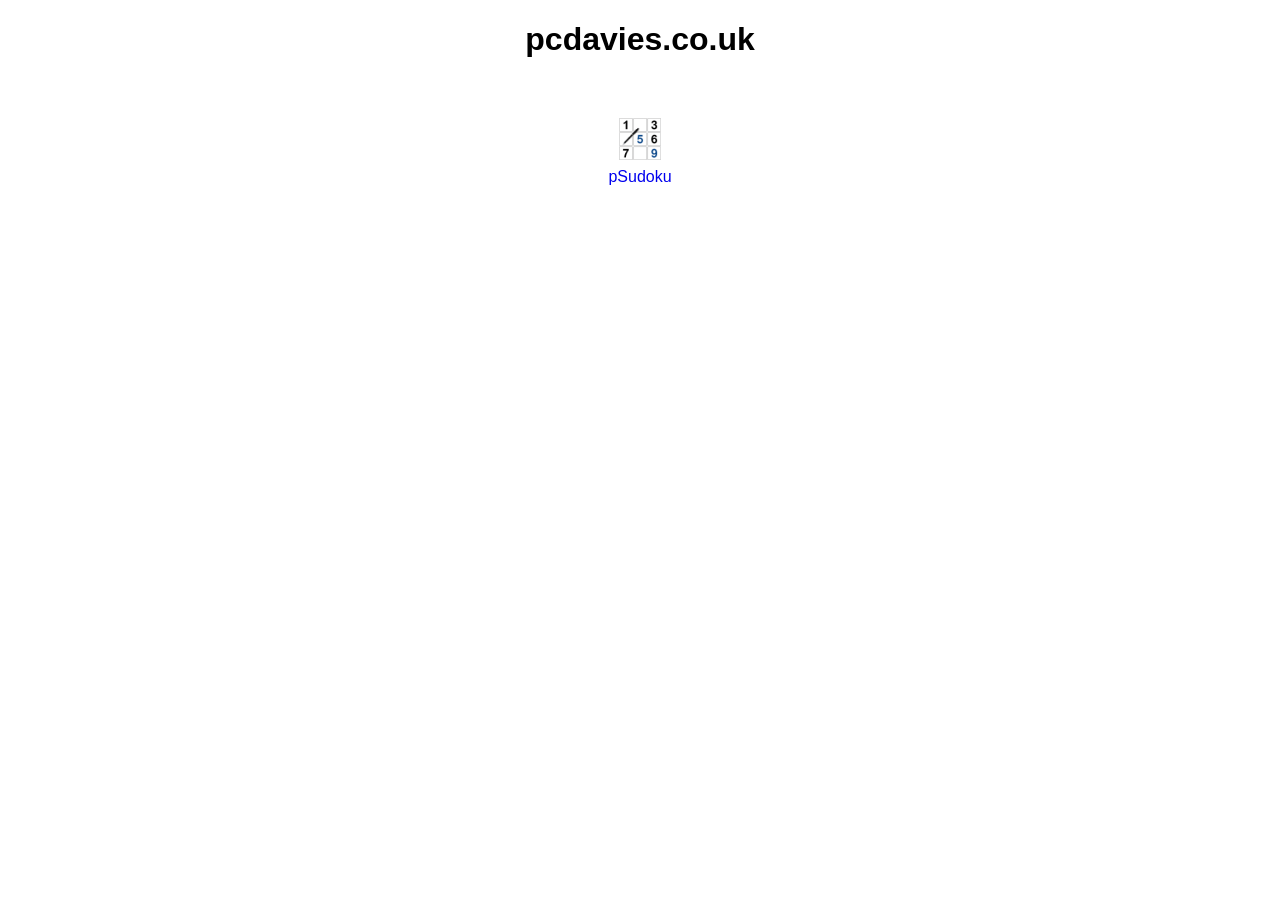
<file: index.html>
<!DOCTYPE html>
<html lang="en">

<head>
    <meta charset="UTF-8">
    <meta name="viewport" content="width=device-width, initial-scale=1">
    <meta name="description" content="pcdavies.co.uk">
    <link rel="stylesheet" href="css/style.css">
    <title>pcdavies.co.uk</title>
</head>

<body>
    <h1 class="mainMenu">pcdavies.co.uk</h1>
    <p>&nbsp;</p>
    <p class="mainMenu"><a href="psudoku/index.html"><img src="psudoku/images/ic_launcher-playstore.png" width="50px"
                height="50px" alt="Information about pSudoku"><br />pSudoku</a></p>
    <p>&nbsp;</p>
</body>

</html>
</file>
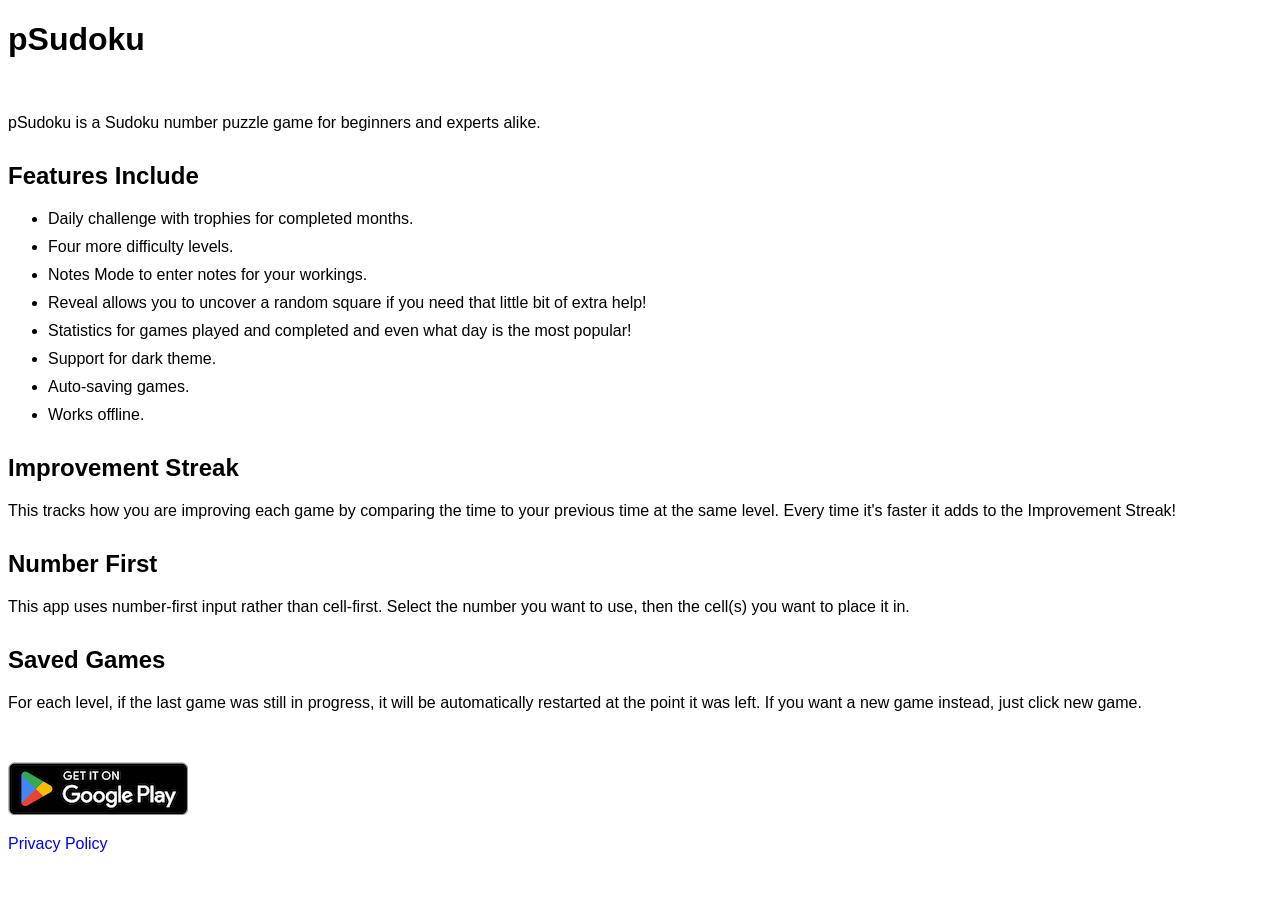
<file: psudoku/index.html>
<!DOCTYPE html>
<html lang="en">

<head>
    <meta charset="UTF-8">
    <meta name="viewport" content="width=device-width, initial-scale=1">
    <meta name="description" content="pSudoku is a Sudoku number puzzle game for beginners and experts alike.">
    <link rel="stylesheet" href="../css/style.css">
    <title>pSudoku</title>
</head>

<body>
    <h1>pSudoku</h1>
    <p>&nbsp;</p>
    <p>
        pSudoku is a Sudoku number puzzle game for beginners and experts alike.
    </p>
    <p>
    <h2>Features Include</h2>

    <ul>
        <li>Daily challenge with trophies for completed months.</li>
        <li>Four more difficulty levels.</li>
        <li>Notes Mode to enter notes for your workings.</li>
        <li>Reveal allows you to uncover a random square if you need that little bit of extra help!</li>
        <li>Statistics for games played and completed and even what day is the most popular!</li>
        <li>Support for dark theme.</li>
        <li>Auto-saving games.</li>
        <li>Works offline.</li>
    </ul>
    </p>

    <h2>Improvement Streak</h2>
    <p>
        This tracks how you are improving each game by comparing the time to your previous time at the same level. Every
        time it's faster it adds to the Improvement Streak!
    </p>

    <h2>Number First</h2>
    <p>
        This app uses number-first input rather than cell-first. Select the number you want to use, then the cell(s) you
        want to place it in.
    </p>

    <h2>Saved Games</h2>
    <p>
        For each level, if the last game was still in progress, it will be automatically restarted at the point it was
        left. If you want a new game instead, just click new game.
    </p>

    <p>&nbsp;</p>

    <p>
        <a href="https://play.google.com/store/apps/details?id=com.ps.psudoku"><img src="images/googlePlay.png"
                alt="Google Play"></a>
    </p>
    <p>
        <a href="privacy.html">Privacy Policy</a>
    </p>

</body>

</html>
</file>
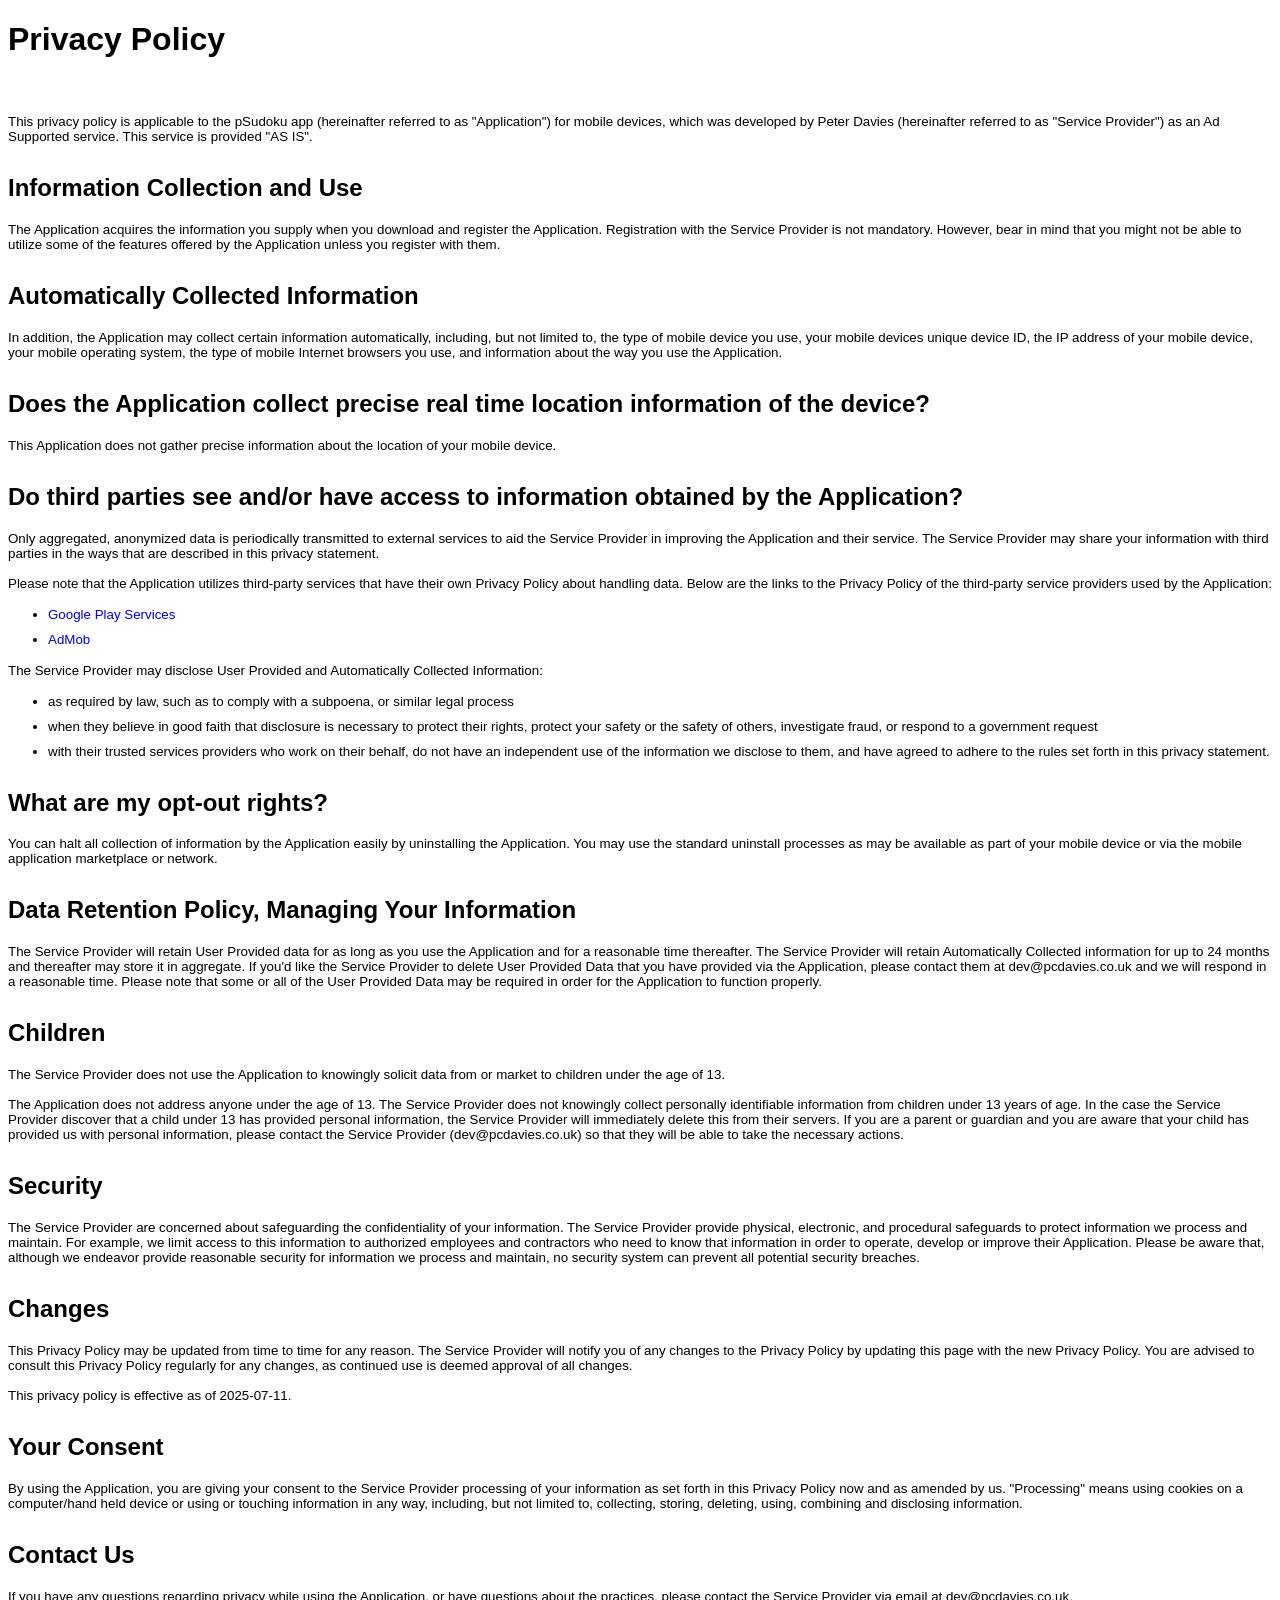
<file: psudoku/privacy.html>
<!DOCTYPE html>
<html lang="en">

<head>
    <meta charset="UTF-8">
    <meta name="viewport" content="width=device-width, initial-scale=1">
    <meta name="description" content="Privacy Policy">
    <link rel="stylesheet" href="../css/style.css">
    <title>Privacy Policy</title>
</head>

<body>
    <h1>Privacy Policy</h1>
    <p>&nbsp;</p>
    <p class="smallText">
        This privacy policy is applicable to the pSudoku app (hereinafter referred to as "Application") for mobile
        devices, which was developed by Peter Davies (hereinafter referred to as "Service Provider") as an Ad
        Supported service. This service is provided "AS IS".
    </p>

    <h2>Information Collection and Use</h2>
    <p class="smallText">
        The Application acquires the information you supply when you download and register the Application. Registration
        with the Service Provider is not mandatory. However, bear in mind that you might not be able to utilize some of
        the features offered by the Application unless you register with them.
    </p>

    <h2>Automatically Collected Information</h2>
    <p class="smallText">
        In addition, the Application may collect certain information automatically, including, but not limited to, the
        type of mobile device you use, your mobile devices unique device ID, the IP address of your mobile device, your
        mobile operating system, the type of mobile Internet browsers you use, and information about the way you use the
        Application.
    </p>

    <h2>Does the Application collect precise real time location information of the device?</h2>
    <p class="smallText">
        This Application does not gather precise information about the location of your mobile device.
    </p>

    <h2>Do third parties see and/or have access to information obtained by the Application?</h2>
    <p class="smallText">
        Only aggregated, anonymized data is periodically transmitted to external services to aid the Service Provider in
        improving the Application and their service. The Service Provider may share your information with third parties
        in the ways that are described in this privacy statement.
        <br /><br />
        Please note that the Application utilizes third-party services that have their own Privacy Policy about handling
        data. Below are the links to the Privacy Policy of the third-party service providers used by the Application:
        <br />
    <ul>
        <li class="smallText"><a href="https://www.google.com/policies/privacy/">Google Play Services</a></li>
        <li class="smallText"><a href="https://support.google.com/admob/answer/6128543?hl=en">AdMob</a></li>
    </ul>
    </p>
    <p class="smallText">
        The Service Provider may disclose User Provided and Automatically Collected Information:
        <br />
    <ul>
        <li class="smallText">as required by law, such as to comply with a subpoena, or similar legal process</li>
        <li class="smallText">when they believe in good faith that disclosure is necessary to protect their rights,
            protect your safety
            or the safety of others, investigate fraud, or respond to a government request</li>
        <li class="smallText">with their trusted services providers who work on their behalf, do not have an independent
            use of the
            information we disclose to them, and have agreed to adhere to the rules set forth in this privacy statement.
        </li>
    </ul>
    </p>

    <h2>What are my opt-out rights?</h2>
    <p class="smallText">
        You can halt all collection of information by the Application easily by uninstalling the Application. You may
        use the standard uninstall processes as may be available as part of your mobile device or via the mobile
        application marketplace or network.
    </p>

    <h2>Data Retention Policy, Managing Your Information</h2>
    <p class="smallText">
        The Service Provider will retain User Provided data for as long as you use the Application and for a reasonable
        time thereafter. The Service Provider will retain Automatically Collected information for up to 24 months and
        thereafter may store it in aggregate. If you'd like the Service Provider to delete User Provided Data that you
        have provided via the Application, please contact them at dev@pcdavies.co.uk and we will respond in a reasonable
        time. Please note that some or all of the User Provided Data may be required in order for the Application to
        function properly.
    </p>

    <h2>Children</h2>
    <p class="smallText">
        The Service Provider does not use the Application to knowingly solicit data from or market to children under the
        age of 13.
        <br /><br />
        The Application does not address anyone under the age of 13. The Service Provider does not knowingly collect
        personally identifiable information from children under 13 years of age. In the case the Service Provider
        discover that a child under 13 has provided personal information, the Service Provider will immediately delete
        this from their servers. If you are a parent or guardian and you are aware that your child has provided us with
        personal information, please contact the Service Provider (dev@pcdavies.co.uk) so that they will be able to take
        the necessary actions.
    </p>

    <h2>Security</h2>
    <p class="smallText">
        The Service Provider are concerned about safeguarding the confidentiality of your information. The Service
        Provider provide physical, electronic, and procedural safeguards to protect information we process and maintain.
        For example, we limit access to this information to authorized employees and contractors who need to know that
        information in order to operate, develop or improve their Application. Please be aware that, although we
        endeavor provide reasonable security for information we process and maintain, no security system can prevent all
        potential security breaches.
    </p>

    <h2>Changes</h2>
    <p class="smallText">
        This Privacy Policy may be updated from time to time for any reason. The Service Provider will notify you of any
        changes to the Privacy Policy by updating this page with the new Privacy Policy. You are advised to consult this
        Privacy Policy regularly for any changes, as continued use is deemed approval of all changes.
        <br /><br />
        This privacy policy is effective as of 2025-07-11.
    </p>

    <h2>Your Consent</h2>
    <p class="smallText">
        By using the Application, you are giving your consent to the Service Provider processing of your information as
        set forth in this Privacy Policy now and as amended by us. "Processing" means using cookies on a computer/hand
        held device or using or touching information in any way, including, but not limited to, collecting, storing,
        deleting, using, combining and disclosing information.
    </p>

    <h2>Contact Us</h2>
    <p class="smallText">
        If you have any questions regarding privacy while using the Application, or have questions about the practices,
        please contact the Service Provider via email at dev@pcdavies.co.uk.
    </p>
</body>

</html>
</file>
<file: css/style.css>
body {
    font-family: Verdana, Geneva, Tahoma, sans-serif;
    text-align: left;
}

h2 {
    margin-top: 30px;
}

li {
    margin-bottom: 10px;
}

a:link {
    text-decoration: none;
}

a:visited {
    text-decoration: none;
}

a:hover {
    text-decoration: none;
}

a:active {
    text-decoration: none;
}

.smallText {
    font-size: smaller;
}

.logo {
    display: block;
    margin-left: auto;
    margin-right: auto;
    width: 200px;
    height: 100px;
}

.mainMenu {
    text-align: center;
}
</file>
